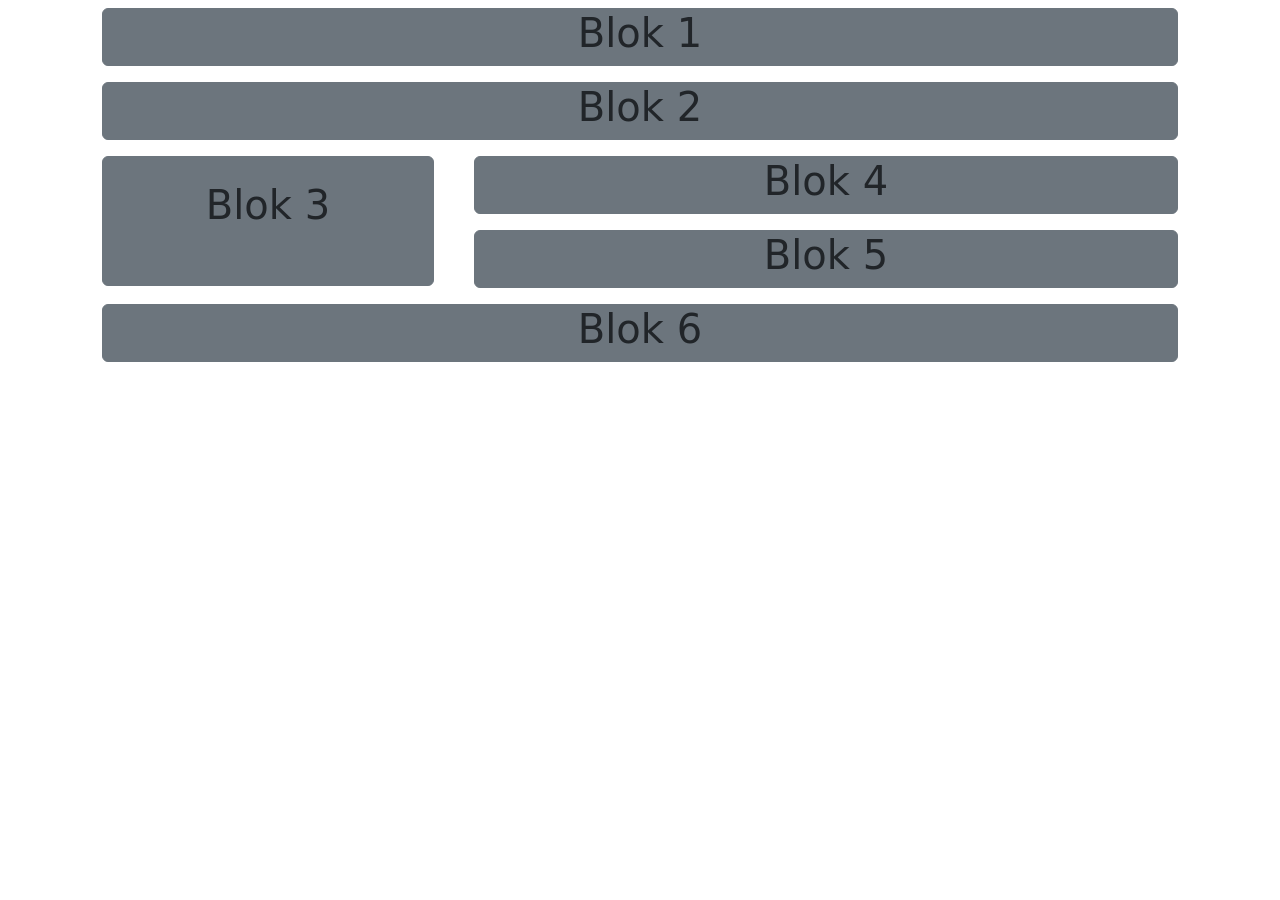
<file: Lekcja 1 - Bootstrap Początek/index.html>
<!DOCTYPE html>
<html lang="pl">

<head>
    <meta charset="UTF-8">
    <meta name="viewport" content="width=device-width, initial-scale=1.0">
    <title>Bootstrap</title>
    <link href="../cdn/bootstrap/css/bootstrap.min.css" rel="stylesheet">
</head>

<body>
    <div class="container">
        <!-- LG -->
        <div class="container text-center d-none d-lg-block">
            <div class="row">
                <div class="col-lg-12">
                    <div class="border border-secondary bg-secondary rounded m-2">
                        <h1>Blok 1</h1>
                    </div>
                </div>
                <div class="col-lg-12">
                    <div class="border border-secondary bg-secondary rounded m-2">
                        <h1>Blok 2</h1>
                    </div>
                </div>
                <div class="col-lg-4">
                    <div class="border border-secondary bg-secondary rounded m-2">
                        <br>
                        <h1>Blok 3</h1>
                        <br>
                        <br>
                    </div>
                </div>
                <div class="col-lg-8">
                    <div class="row">
                        <div class="col-12">
                            <div class="border border-secondary bg-secondary rounded m-2">
                                <h1>Blok 4</h1>
                            </div>
                        </div>
                        <div class="col-12">
                            <div class="border border-secondary bg-secondary rounded m-2">
                                <h1>Blok 5</h1>
                            </div>
                        </div>
                    </div>
                </div>
                <div class="col-lg-12">
                    <div class="border border-secondary bg-secondary rounded m-2">
                        <h1>Blok 6</h1>
                    </div>
                </div>
            </div>
        </div>
        <!-- MD -->
        <div class="container text-center d-none d-md-block d-lg-none">
            <div class="row">
                <div class="col-md-12">
                    <div class="bg-secondary rounded m-2">
                        <h1>Blok 1</h1>
                    </div>
                </div>
                <div class="col-md-12">
                    <div class="bg-secondary rounded m-2">
                        <h1>Blok 2</h1>
                    </div>
                </div>
            </div>
            <div class="row">
                <div class="col-md-6">
                    <div class="bg-secondary rounded m-2">
                        <h1>Blok 3</h1>
                    </div>
                </div>
                <div class="col-md-6">
                    <div class="bg-secondary rounded m-2">
                        <h1>Blok 4</h1>
                    </div>
                </div>
            </div>
            <div class="row">
                <div class="col-md-12">
                    <div class="bg-secondary rounded m-2">
                        <h1>Blok 5</h1>
                    </div>
                </div>
                <div class="col-md-12">
                    <div class="bg-secondary rounded m-2">
                        <h1>Blok 6</h1>
                    </div>
                </div>
            </div>
        </div>

        <!-- Zwykle -->
        <div class="container text-center d-md-none">
            <div class="row">
                <div class="col-12 order-1">
                    <div class="bg-secondary rounded m-2">
                        <h1>Blok 1</h1>
                    </div>
                </div>
                <div class="col-12 order-3">
                    <div class="bg-secondary rounded m-2">
                        <h1>Blok 3</h1>
                    </div>
                </div>
                <div class="col-12 order-2">
                    <div class="bg-secondary rounded m-2">
                        <h1>Blok 4</h1>
                    </div>
                </div>
                <div class="col-12 order-4">
                    <div class="bg-secondary rounded m-2">
                        <h1>Blok 5</h1>
                    </div>
                </div>
                <div class="col-12 order-5">
                    <div class="bg-secondary rounded m-2">
                        <h1>Blok 6</h1>
                    </div>
                </div>
            </div>
        </div>
    </div>
</body>

</html>
</file>
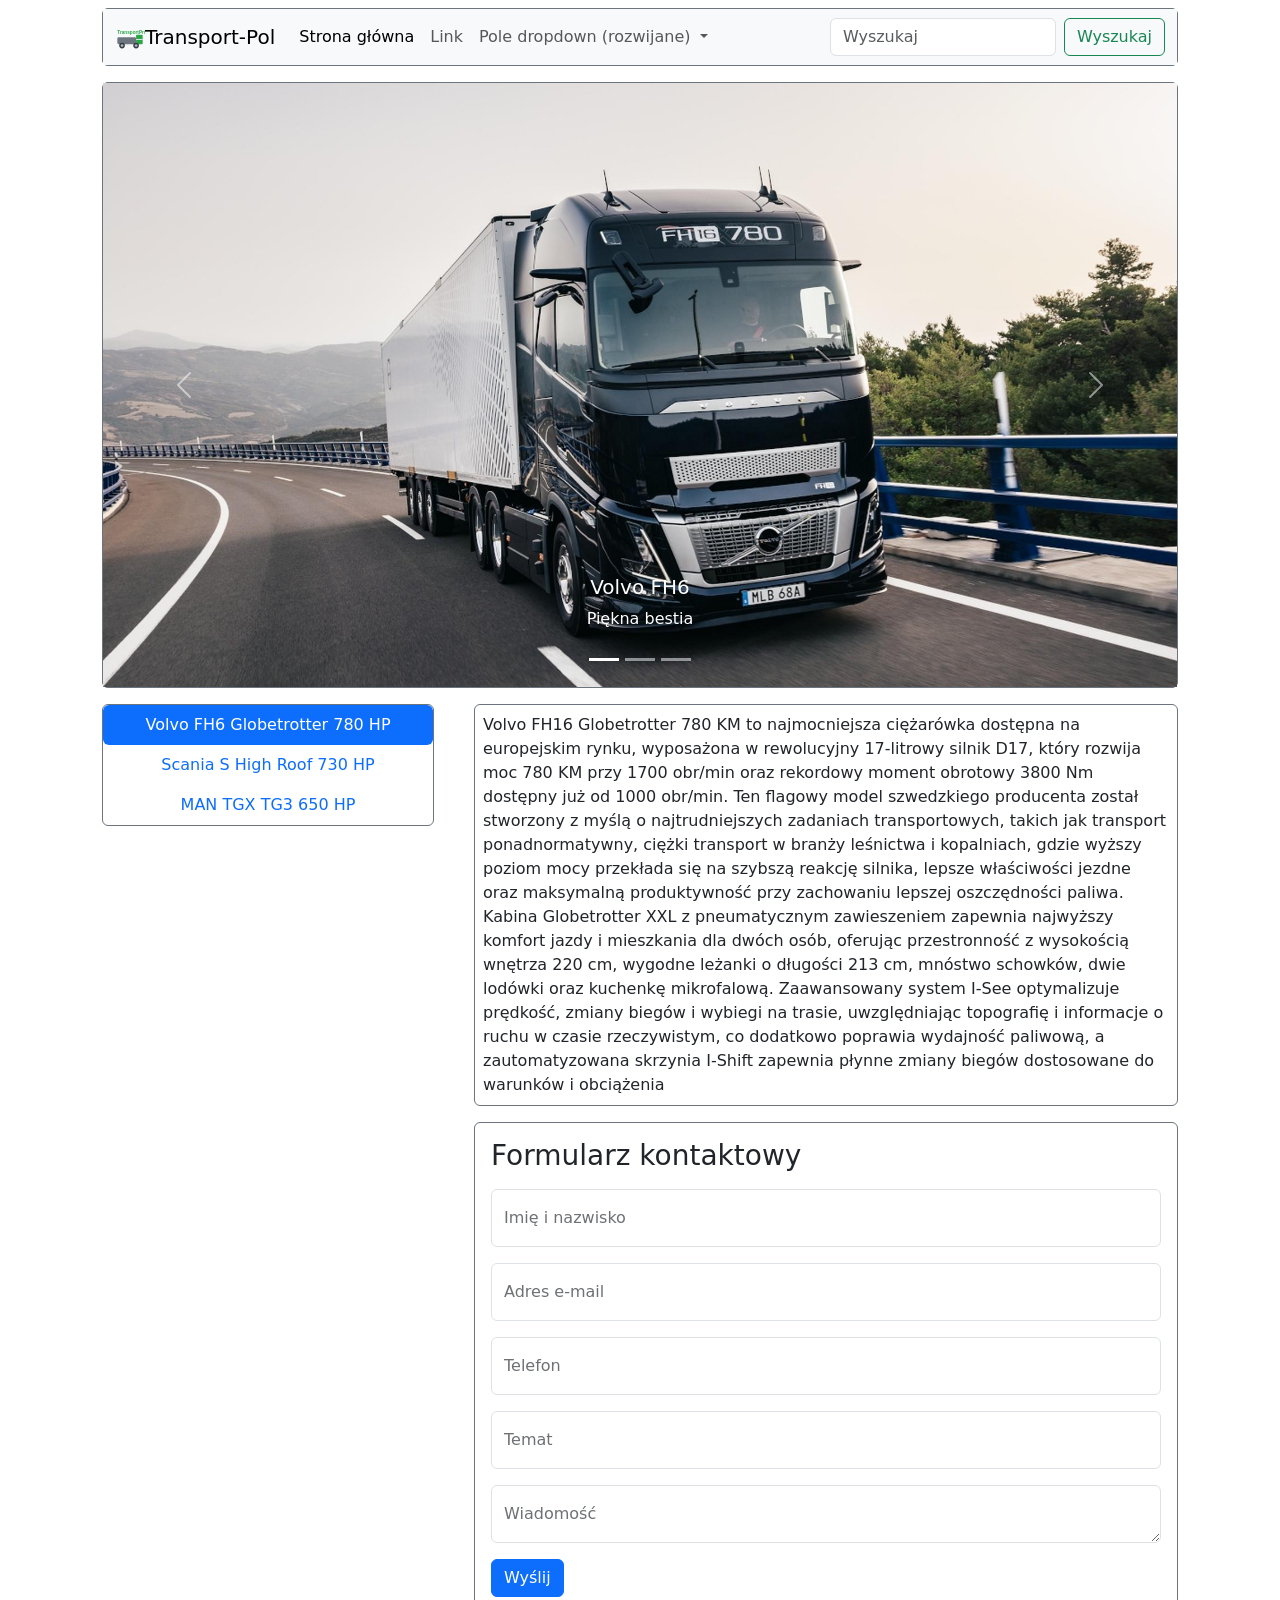
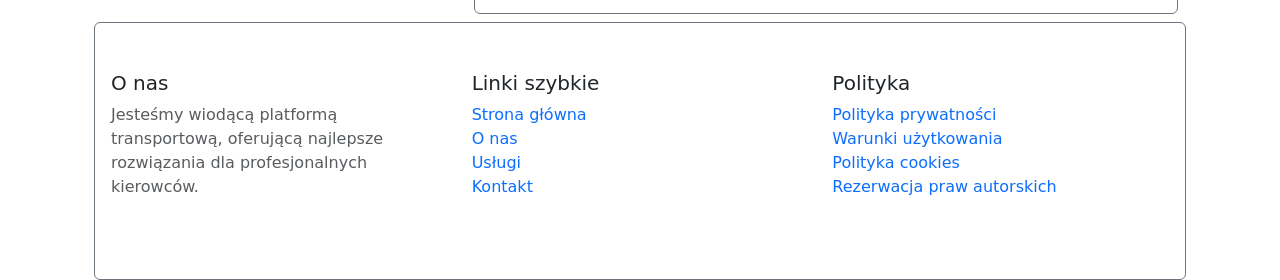
<file: Lekcja 2 - Bootstrap Szablon/index.html>
<!DOCTYPE html>
<html lang="pl">

<head>
    <meta charset="UTF-8">
    <meta name="viewport" content="width=device-width, initial-scale=1.0">
    <title>Bootstrap</title>
    <link href="../cdn/bootstrap/css/bootstrap.min.css" rel="stylesheet">
</head>

<body>
    <div class="container">
        <!-- LG -->
        <div class="container d-none d-lg-block">
            <div class="row">
                <div class="col-lg-12">
                    <div class="border border-secondary bg-secondary rounded m-2">
                        <nav class="navbar navbar-expand-lg bg-body-tertiary">
                            <div class="container-fluid">
                                <a class="navbar-brand" href="#">
                                    <img src="../cdn/obrazy/logo.svg" alt="Bootstrap" width="30"
                                        height="24">Transport-Pol
                                </a>
                                <button class="navbar-toggler" type="button" data-bs-toggle="collapse"
                                    data-bs-target="#navbarSupportedContent" aria-controls="navbarSupportedContent"
                                    aria-expanded="false" aria-label="Toggle navigation">
                                    <span class="navbar-toggler-icon"></span>
                                </button>
                                <div class="collapse navbar-collapse" id="navbarSupportedContent">
                                    <ul class="navbar-nav me-auto mb-2 mb-lg-0">
                                        <li class="nav-item">
                                            <a class="nav-link active" aria-current="page" href="#">Strona główna</a>
                                        </li>
                                        <li class="nav-item">
                                            <a class="nav-link" href="#">Link</a>
                                        </li>
                                        <li class="nav-item dropdown">
                                            <a class="nav-link dropdown-toggle" href="#" role="button"
                                                data-bs-toggle="dropdown" aria-expanded="false">
                                                Pole dropdown (rozwijane)
                                            </a>
                                            <ul class="dropdown-menu">
                                                <li><a class="dropdown-item" href="#">Wydarzenia</a></li>
                                                <li><a class="dropdown-item" href="#">Usługi</a></li>
                                                <li>
                                                    <hr class="dropdown-divider">
                                                </li>
                                                <li><a class="dropdown-item" href="#">Skontaktuj się z nami</a></li>
                                            </ul>
                                        </li>
                                    </ul>
                                    <form class="d-flex" role="search">
                                        <input class="form-control me-2" type="search" placeholder="Wyszukaj"
                                            aria-label="Search" />
                                        <button class="btn btn-outline-success" type="submit">Wyszukaj</button>
                                    </form>
                                </div>
                            </div>
                        </nav>
                    </div>
                </div>
                <div class="col-lg-12">
                    <div class="border border-secondary bg-secondary rounded m-2">
                        <div id="carouselExampleCaptions" class="carousel slide" data-bs-ride="carousel">
                            <div class="carousel-indicators">
                                <button type="button" data-bs-target="#carouselExampleCaptions" data-bs-slide-to="0"
                                    class="active" aria-current="true" aria-label="Slide 1"></button>
                                <button type="button" data-bs-target="#carouselExampleCaptions" data-bs-slide-to="1"
                                    aria-label="Slide 2"></button>
                                <button type="button" data-bs-target="#carouselExampleCaptions" data-bs-slide-to="2"
                                    aria-label="Slide 3"></button>
                            </div>
                            <div class="carousel-inner">
                                <div class="carousel-item active">
                                    <img src="../cdn/obrazy/volvo.jpg" class="d-block w-100" alt="volvo1">
                                    <div class="carousel-caption d-none d-md-block">
                                        <h5>Volvo FH6</h5>
                                        <p>Piękna bestia</p>
                                    </div>
                                </div>
                                <div class="carousel-item">
                                    <img src="../cdn/obrazy/scania1.jpg" class="d-block w-100" alt="scania1">
                                    <div class="carousel-caption d-none d-md-block">
                                        <h5>Scania S</h5>
                                        <p>Potężny truck</p>
                                    </div>
                                </div>
                                <div class="carousel-item">
                                    <img src="../cdn/obrazy/man.jpg" class="d-block w-100" alt="man">
                                    <div class="carousel-caption d-none d-md-block">
                                        <h5>Man TGX</h5>
                                        <p>Potężny truck</p>
                                    </div>
                                </div>
                            </div>
                            <button class="carousel-control-prev" type="button"
                                data-bs-target="#carouselExampleCaptions" data-bs-slide="prev">
                                <span class="carousel-control-prev-icon" aria-hidden="true"></span>
                                <span class="visually-hidden">Previous</span>
                            </button>
                            <button class="carousel-control-next" type="button"
                                data-bs-target="#carouselExampleCaptions" data-bs-slide="next">
                                <span class="carousel-control-next-icon" aria-hidden="true"></span>
                                <span class="visually-hidden">Next</span>
                            </button>
                        </div>
                    </div>
                </div>
                <div class="col-lg-4">
                    <div class="border border-secondary rounded m-2">
                        <div class="nav flex-column nav-pills" id="v-pills-tab" role="tablist"
                            aria-orientation="vertical">
                            <button class="nav-link active" id="v-pills-home-tab" data-bs-toggle="pill"
                                data-bs-target="#v-pills-home" type="button" role="tab" aria-controls="v-pills-home"
                                aria-selected="true">Volvo FH6 Globetrotter 780 HP</button>
                            <button class="nav-link" id="v-pills-profile-tab" data-bs-toggle="pill"
                                data-bs-target="#v-pills-profile" type="button" role="tab"
                                aria-controls="v-pills-profile" aria-selected="false">Scania S High Roof 730 HP</button>
                            <button class="nav-link" id="v-pills-settings-tab" data-bs-toggle="pill"
                                data-bs-target="#v-pills-settings" type="button" role="tab"
                                aria-controls="v-pills-settings" aria-selected="false">MAN TGX TG3 650 HP</button>
                        </div>
                    </div>
                </div>
                <div class="col-lg-8">
                    <div class="row">
                        <div class="col-12">
                            <div class="border border-secondary rounded m-2">
                                <div class="tab-content" id="v-pills-tabContent">
                                    <div class="tab-pane fade show active m-2" id="v-pills-home" role="tabpanel"
                                        aria-labelledby="v-pills-home-tab" tabindex="0">
                                        Volvo FH16 Globetrotter 780 KM to najmocniejsza ciężarówka dostępna na
                                        europejskim rynku, wyposażona w rewolucyjny 17-litrowy silnik D17, który rozwija
                                        moc 780 KM przy 1700 obr/min oraz rekordowy moment obrotowy 3800 Nm dostępny już
                                        od 1000 obr/min. Ten flagowy model szwedzkiego producenta został stworzony z
                                        myślą o najtrudniejszych zadaniach transportowych, takich jak transport
                                        ponadnormatywny, ciężki transport w branży leśnictwa i kopalniach, gdzie wyższy
                                        poziom mocy przekłada się na szybszą reakcję silnika, lepsze właściwości jezdne
                                        oraz maksymalną produktywność przy zachowaniu lepszej oszczędności paliwa.
                                        Kabina Globetrotter XXL z pneumatycznym zawieszeniem zapewnia najwyższy komfort
                                        jazdy i mieszkania dla dwóch osób, oferując przestronność z wysokością wnętrza
                                        220 cm, wygodne leżanki o długości 213 cm, mnóstwo schowków, dwie lodówki oraz
                                        kuchenkę mikrofalową. Zaawansowany system I-See optymalizuje prędkość, zmiany
                                        biegów i wybiegi na trasie, uwzględniając topografię i informacje o ruchu w
                                        czasie rzeczywistym, co dodatkowo poprawia wydajność paliwową, a zautomatyzowana
                                        skrzynia I-Shift zapewnia płynne zmiany biegów dostosowane do warunków i
                                        obciążenia
                                    </div>
                                    <div class="tab-pane fade m-2" id="v-pills-profile" role="tabpanel"
                                        aria-labelledby="v-pills-profile-tab" tabindex="0">
                                        Scania S High Roof 730 KM to flagowa ciężarówka szwedzkiego producenta,
                                        wyposażona w legendarny 16-litrowy silnik V8, który rozwija moc 730 KM przy 1900
                                        obr/min oraz moment obrotowy 3500 Nm w zakresie 1000-1400 obr/min. Ten
                                        bestsellerowy model łączy wyjątkową moc z niskim zużyciem paliwa dzięki dużemu
                                        momentowi obrotowemu dostępnemu przy niskich prędkościach obrotowych, co pozwala
                                        na dobór szybszego przełożenia przekładni głównej. Kabina S z pneumatycznym
                                        zawieszeniem i płaską podłogą zapewnia najwyższy komfort podczas
                                        długodystansowych przejażdżek, oferując przestronną przestrzeń sypialnianą z
                                        leżankami o szerokości 700-1000 mm oraz bogaty pakiet wyposażenia obejmujący
                                        automatyczną klimatyzację, pakiet skórzany i zaawansowane systemy bezpieczeństwa
                                        takie jak ACC, ESP, LDW oraz tempomat przewidujący z funkcją Eco-roll.
                                        Zautomatyzowana skrzynia biegów Opticruise gładko zmienia przełożenia w trybach
                                        standardowym, wzmocnionym Power lub ekonomicznym, a hydrauliczny hamulec
                                        silnikowy o mocy 320 kW oraz opcjonalny retarder R4100D zapewniają bezpieczne
                                        hamowanie nawet przy maksymalnym obciążeniu zestawu do 44 ton
                                    </div>
                                    <div class="tab-pane fade m-2" id="v-pills-settings" role="tabpanel"
                                        aria-labelledby="v-pills-settings-tab" tabindex="0">
                                        MAN TGX 650 KM to najmocniejsza wersja flagowej serii niemieckiego producenta,
                                        wyposażona w nowoczesny 6-cylindrowy silnik rzędowy o pojemności 15,2 litra,
                                        który generuje moc 650 KM oraz imponujący moment obrotowy 3000 Nm dostępny w
                                        szerokim zakresie obrotów. Ciężarówka ta została zaprojektowana z myślą o
                                        najtrudniejszych zadaniach transportowych, łącząc surową moc z zaawansowanymi
                                        technologiami oszczędzania paliwa, takimi jak inteligentny system predykcyjnego
                                        tempomatu EfficientCruise oraz funkcja wybiegania z wyłączonym silnikiem.
                                        Przestronna kabina XXL z wysokim dachem oferuje doskonałe warunki do życia i
                                        odpoczynku podczas długich tras, wyposażona w wygodne leżanki, rozbudowany
                                        system przechowywania, lodówkę oraz ergonomiczne stanowisko pracy z intuicyjnym
                                        cyfrowym kokpitem. Model ten wyróżnia się także aerodynamicznym designem z
                                        charakterystycznymi reflektorami LED, które nie tylko nadają mu agresywny
                                        wygląd, ale również znacząco poprawiają widoczność i bezpieczeństwo jazdy
                                        nocnej, a zautomatyzowana 12-biegowa skrzynia zapewnia płynne i oszczędne zmiany
                                        biegów dostosowane do aktualnych warunków drogowych i obciążenia pojazdu.
                                    </div>
                                </div>
                            </div>
                        </div>
                        <div class="col-12">
                            <div class="border border-secondary rounded m-2">
                                <h3 class="m-3">Formularz kontaktowy</h3>
                                <form class="m-3">
                                    <div class="form-floating mb-3">
                                        <input type="text" class="form-control" id="name" placeholder="Imię i nazwisko"
                                            required>
                                        <label for="name">Imię i nazwisko</label>
                                    </div>

                                    <div class="form-floating mb-3">
                                        <input type="email" class="form-control" id="email" placeholder="Adres e-mail"
                                            required>
                                        <label for="email">Adres e-mail</label>
                                    </div>

                                    <div class="form-floating mb-3">
                                        <input type="tel" class="form-control" id="phone" placeholder="Telefon">
                                        <label for="phone">Telefon</label>
                                    </div>

                                    <div class="form-floating mb-3">
                                        <input type="text" class="form-control" id="subject" placeholder="Temat"
                                            required>
                                        <label for="subject">Temat</label>
                                    </div>

                                    <div class="form-floating mb-3">
                                        <textarea class="form-control" id="message" placeholder="Wiadomość" rows="5"
                                            required></textarea>
                                        <label for="message">Wiadomość</label>
                                    </div>

                                    <button type="submit" class="btn btn-primary">Wyślij</button>
                                </form>
                            </div>
                        </div>
                    </div>
                </div>
                <div class="col-lg-12">
                    <div class="border border-secondary rounded p-0">
                        <footer class="py-5 px-3 w-100">
                            <div class="row">
                                <div class="col-lg-4 mb-3">
                                    <h5>O nas</h5>
                                    <p class="text-muted">Jesteśmy wiodącą platformą transportową, oferującą najlepsze
                                        rozwiązania dla profesjonalnych kierowców.</p>
                                </div>
                                <div class="col-lg-4 mb-3">
                                    <h5>Linki szybkie</h5>
                                    <ul class="list-unstyled">
                                        <li><a href="#" class="text-decoration-none">Strona główna</a></li>
                                        <li><a href="#" class="text-decoration-none">O nas</a></li>
                                        <li><a href="#" class="text-decoration-none">Usługi</a></li>
                                        <li><a href="#" class="text-decoration-none">Kontakt</a></li>
                                    </ul>
                                </div>
                                <div class="col-lg-4 mb-3">
                                    <h5>Polityka</h5>
                                    <ul class="list-unstyled">
                                        <li><a href="#" class="text-decoration-none">Polityka prywatności</a></li>
                                        <li><a href="#" class="text-decoration-none">Warunki użytkowania</a></li>
                                        <li><a href="#" class="text-decoration-none">Polityka cookies</a></li>
                                        <li><a href="#" class="text-decoration-none">Rezerwacja praw autorskich</a></li>
                                    </ul>
                                </div>
                            </div>
                        </footer>
                    </div>
                </div>
            </div>
        </div>
        <!-- MD -->
        <div class="container text-center d-none d-md-block d-lg-none">
            <div class="row">
                <div class="col-md-12">
                    <div class="bg-secondary rounded m-2">
                        <nav class="navbar navbar-expand-lg bg-body-tertiary">
                            <div class="container-fluid">
                                <a class="navbar-brand" href="#">
                                    <img src="../cdn/obrazy/logo.svg" alt="Bootstrap" width="30"
                                        height="24">Transport-Pol
                                </a>
                                <button class="navbar-toggler" type="button" data-bs-toggle="collapse"
                                    data-bs-target="#navbarSupportedContent" aria-controls="navbarSupportedContent"
                                    aria-expanded="false" aria-label="Toggle navigation">
                                    <span class="navbar-toggler-icon"></span>
                                </button>
                                <div class="collapse navbar-collapse" id="navbarSupportedContent">
                                    <ul class="navbar-nav me-auto mb-2 mb-lg-0">
                                        <li class="nav-item">
                                            <a class="nav-link active" aria-current="page" href="#">Strona główna</a>
                                        </li>
                                        <li class="nav-item">
                                            <a class="nav-link" href="#">Link</a>
                                        </li>
                                        <li class="nav-item dropdown">
                                            <a class="nav-link dropdown-toggle" href="#" role="button"
                                                data-bs-toggle="dropdown" aria-expanded="false">
                                                Pole dropdown (rozwijane)
                                            </a>
                                            <ul class="dropdown-menu">
                                                <li><a class="dropdown-item" href="#">Wydarzenia</a></li>
                                                <li><a class="dropdown-item" href="#">Usługi</a></li>
                                                <li>
                                                    <hr class="dropdown-divider">
                                                </li>
                                                <li><a class="dropdown-item" href="#">Skontaktuj się z nami</a></li>
                                            </ul>
                                        </li>
                                    </ul>
                                    <form class="d-flex" role="search">
                                        <input class="form-control me-2" type="search" placeholder="Wyszukaj"
                                            aria-label="Search" />
                                        <button class="btn btn-outline-success" type="submit">Wyszukaj</button>
                                    </form>
                                </div>
                            </div>
                        </nav>
                    </div>
                </div>
                <div class="col-md-12">
                    <div class="bg-secondary rounded m-2">
                        <div id="carouselExampleCaptions" class="carousel slide" data-bs-ride="carousel">
                            <div class="carousel-indicators">
                                <button type="button" data-bs-target="#carouselExampleCaptions" data-bs-slide-to="0"
                                    class="active" aria-current="true" aria-label="Slide 1"></button>
                                <button type="button" data-bs-target="#carouselExampleCaptions" data-bs-slide-to="1"
                                    aria-label="Slide 2"></button>
                                <button type="button" data-bs-target="#carouselExampleCaptions" data-bs-slide-to="2"
                                    aria-label="Slide 3"></button>
                            </div>
                            <div class="carousel-inner">
                                <div class="carousel-item active">
                                    <img src="../cdn/obrazy/volvo.jpg" class="d-block w-100" alt="volvo1">
                                    <div class="carousel-caption d-none d-md-block">
                                        <h5>Volvo FH6</h5>
                                        <p>Piękna bestia</p>
                                    </div>
                                </div>
                                <div class="carousel-item">
                                    <img src="../cdn/obrazy/scania1.jpg" class="d-block w-100" alt="scania1">
                                    <div class="carousel-caption d-none d-md-block">
                                        <h5>Scania S</h5>
                                        <p>Potężny truck</p>
                                    </div>
                                </div>
                                <div class="carousel-item">
                                    <img src="../cdn/obrazy/man.jpg" class="d-block w-100" alt="man">
                                    <div class="carousel-caption d-none d-md-block">
                                        <h5>Man TGX</h5>
                                        <p>Potężny truck</p>
                                    </div>
                                </div>
                            </div>
                            <button class="carousel-control-prev" type="button"
                                data-bs-target="#carouselExampleCaptions" data-bs-slide="prev">
                                <span class="carousel-control-prev-icon" aria-hidden="true"></span>
                                <span class="visually-hidden">Previous</span>
                            </button>
                            <button class="carousel-control-next" type="button"
                                data-bs-target="#carouselExampleCaptions" data-bs-slide="next">
                                <span class="carousel-control-next-icon" aria-hidden="true"></span>
                                <span class="visually-hidden">Next</span>
                            </button>
                        </div>
                    </div>
                </div>
            </div>
            <div class="row">
                <div class="col-md-6">
                    <div class="border border-secondary rounded m-2">
                        <div class="nav flex-column nav-pills" id="md-v-pills-tab" role="tablist"
                            aria-orientation="vertical">
                            <button class="nav-link active" id="md-v-pills-home-tab" data-bs-toggle="pill"
                                data-bs-target="#md-v-pills-home" type="button" role="tab"
                                aria-controls="md-v-pills-home" aria-selected="true">Volvo FH6 Globetrotter 780
                                HP</button>
                            <button class="nav-link" id="md-v-pills-profile-tab" data-bs-toggle="pill"
                                data-bs-target="#md-v-pills-profile" type="button" role="tab"
                                aria-controls="md-v-pills-profile" aria-selected="false">Scania S High Roof 730
                                HP</button>
                            <button class="nav-link" id="md-v-pills-settings-tab" data-bs-toggle="pill"
                                data-bs-target="#md-v-pills-settings" type="button" role="tab"
                                aria-controls="md-v-pills-settings" aria-selected="false">MAN TGX TG3 650 HP</button>
                        </div>
                    </div>
                </div>
                <div class="col-md-6">
                    <div class="border border-secondary rounded m-2">
                        <div class="tab-content" id="md-v-pills-tabContent">
                            <div class="tab-pane fade show active m-2" id="md-v-pills-home" role="tabpanel"
                                aria-labelledby="md-v-pills-home-tab" tabindex="0">
                                Volvo FH16 Globetrotter 780 KM to najmocniejsza ciężarówka dostępna na europejskim
                                rynku, wyposażona w rewolucyjny 17-litrowy silnik D17, który rozwija moc 780 KM przy
                                1700 obr/min oraz rekordowy moment obrotowy 3800 Nm dostępny już od 1000 obr/min. Ten
                                flagowy model szwedzkiego producenta został stworzony z myślą o najtrudniejszych
                                zadaniach transportowych, takich jak transport ponadnormatywny, ciężki transport w
                                branży leśnictwa i kopalniach, gdzie wyższy poziom mocy przekłada się na szybszą reakcję
                                silnika, lepsze właściwości jezdne oraz maksymalną produktywność przy zachowaniu lepszej
                                oszczędności paliwa. Kabina Globetrotter XXL z pneumatycznym zawieszeniem zapewnia
                                najwyższy komfort jazdy i mieszkania dla dwóch osób, oferując przestronność z wysokością
                                wnętrza 220 cm, wygodne leżanki o długości 213 cm, mnóstwo schowków, dwie lodówki oraz
                                kuchenkę mikrofalową. Zaawansowany system I-See optymalizuje prędkość, zmiany biegów i
                                wybiegi na trasie, uwzględniając topografię i informacje o ruchu w czasie rzeczywistym,
                                co dodatkowo poprawia wydajność paliwową, a zautomatyzowana skrzynia I-Shift zapewnia
                                płynne zmiany biegów dostosowane do warunków i obciążenia
                            </div>
                            <div class="tab-pane fade m-2" id="md-v-pills-profile" role="tabpanel"
                                aria-labelledby="md-v-pills-profile-tab" tabindex="0">
                                Scania S High Roof 730 KM to flagowa ciężarówka szwedzkiego producenta, wyposażona w
                                legendarny 16-litrowy silnik V8, który rozwija moc 730 KM przy 1900 obr/min oraz moment
                                obrotowy 3500 Nm w zakresie 1000-1400 obr/min. Ten bestsellerowy model łączy wyjątkową
                                moc z niskim zużyciem paliwa dzięki dużemu momentowi obrotowemu dostępnemu przy niskich
                                prędkościach obrotowych, co pozwala na dobór szybszego przełożenia przekładni głównej.
                                Kabina S z pneumatycznym zawieszeniem i płaską podłogą zapewnia najwyższy komfort
                                podczas długodystansowych przejażdżek, oferując przestronną przestrzeń sypialnianą z
                                leżankami o szerokości 700-1000 mm oraz bogaty pakiet wyposażenia obejmujący
                                automatyczną klimatyzację, pakiet skórzany i zaawansowane systemy bezpieczeństwa takie
                                jak ACC, ESP, LDW oraz tempomat przewidujący z funkcją Eco-roll. Zautomatyzowana
                                skrzynia biegów Opticruise gładko zmienia przełożenia w trybach standardowym,
                                wzmocnionym Power lub ekonomicznym, a hydrauliczny hamulec silnikowy o mocy 320 kW oraz
                                opcjonalny retarder R4100D zapewniają bezpieczne hamowanie nawet przy maksymalnym
                                obciążeniu zestawu do 44 ton
                            </div>
                            <div class="tab-pane fade m-2" id="md-v-pills-settings" role="tabpanel"
                                aria-labelledby="md-v-pills-settings-tab" tabindex="0">
                                MAN TGX 650 KM to najmocniejsza wersja flagowej serii niemieckiego producenta,
                                wyposażona w nowoczesny 6-cylindrowy silnik rzędowy o pojemności 15,2 litra, który
                                generuje moc 650 KM oraz imponujący moment obrotowy 3000 Nm dostępny w szerokim zakresie
                                obrotów. Ciężarówka ta została zaprojektowana z myślą o najtrudniejszych zadaniach
                                transportowych, łącząc surową moc z zaawansowanymi technologiami oszczędzania paliwa,
                                takimi jak inteligentny system predykcyjnego tempomatu EfficientCruise oraz funkcja
                                wybiegania z wyłączonym silnikiem. Przestronna kabina XXL z wysokim dachem oferuje
                                doskonałe warunki do życia i odpoczynku podczas długich tras, wyposażona w wygodne
                                leżanki, rozbudowany system przechowywania, lodówkę oraz ergonomiczne stanowisko pracy z
                                intuicyjnym cyfrowym kokpitem. Model ten wyróżnia się także aerodynamicznym designem z
                                charakterystycznymi reflektorami LED, które nie tylko nadają mu agresywny wygląd, ale
                                również znacząco poprawiają widoczność i bezpieczeństwo jazdy nocnej, a zautomatyzowana
                                12-biegowa skrzynia zapewnia płynne i oszczędne zmiany biegów dostosowane do aktualnych
                                warunków drogowych i obciążenia pojazdu.
                            </div>
                        </div>
                    </div>
                </div>
            </div>
            <div class="row">
                <div class="col-md-12">
                    <div class="border border-secondary rounded m-2">
                        <h3 class="m-3">Formularz kontaktowy</h3>
                        <form class="m-3">
                            <div class="form-floating mb-3">
                                <input type="text" class="form-control" id="name" placeholder="Imię i nazwisko"
                                    required>
                                <label for="name">Imię i nazwisko</label>
                            </div>

                            <div class="form-floating mb-3">
                                <input type="email" class="form-control" id="email" placeholder="Adres e-mail" required>
                                <label for="email">Adres e-mail</label>
                            </div>

                            <div class="form-floating mb-3">
                                <input type="tel" class="form-control" id="phone" placeholder="Telefon">
                                <label for="phone">Telefon</label>
                            </div>

                            <div class="form-floating mb-3">
                                <input type="text" class="form-control" id="subject" placeholder="Temat" required>
                                <label for="subject">Temat</label>
                            </div>

                            <div class="form-floating mb-3">
                                <textarea class="form-control" id="message" placeholder="Wiadomość" rows="5"
                                    required></textarea>
                                <label for="message">Wiadomość</label>
                            </div>

                            <button type="submit" class="btn btn-primary">Wyślij</button>
                        </form>
                    </div>
                </div>
                <div class="col-md-12">
                    <div class="border border-secondary rounded p-0">
                        <footer class="py-5 px-3 w-100">
                            <div class="row">
                                <div class="col-md-4 mb-3">
                                    <h5>O nas</h5>
                                    <p class="text-muted">Jesteśmy wiodącą platformą transportową, oferującą najlepsze
                                        rozwiązania dla profesjonalnych kierowców.</p>
                                </div>
                                <div class="col-md-4 mb-3">
                                    <h5>Linki szybkie</h5>
                                    <ul class="list-unstyled">
                                        <li><a href="#" class="text-decoration-none">Strona główna</a></li>
                                        <li><a href="#" class="text-decoration-none">O nas</a></li>
                                        <li><a href="#" class="text-decoration-none">Usługi</a></li>
                                        <li><a href="#" class="text-decoration-none">Kontakt</a></li>
                                    </ul>
                                </div>
                                <div class="col-md-4 mb-3">
                                    <h5>Polityka</h5>
                                    <ul class="list-unstyled">
                                        <li><a href="#" class="text-decoration-none">Polityka prywatności</a></li>
                                        <li><a href="#" class="text-decoration-none">Warunki użytkowania</a></li>
                                        <li><a href="#" class="text-decoration-none">Polityka cookies</a></li>
                                        <li><a href="#" class="text-decoration-none">Rezerwacja praw autorskich</a></li>
                                    </ul>
                                </div>
                            </div>
                        </footer>
                    </div>
                </div>
            </div>
        </div>

        <!-- Zwykle -->
        <div class="container text-center d-md-none">
            <div class="row">
                <div class="col-12 order-1">
                    <div class="bg-secondary rounded m-2">
                        <nav class="navbar navbar-expand-lg bg-body-tertiary">
                            <div class="container-fluid">
                                <a class="navbar-brand" href="#">
                                    <img src="../cdn/obrazy/logo.svg" alt="Bootstrap" width="30"
                                        height="24">Transport-Pol
                                </a>
                                <button class="navbar-toggler" type="button" data-bs-toggle="collapse"
                                    data-bs-target="#navbarSupportedContent" aria-controls="navbarSupportedContent"
                                    aria-expanded="false" aria-label="Toggle navigation">
                                    <span class="navbar-toggler-icon"></span>
                                </button>
                                <div class="collapse navbar-collapse" id="navbarSupportedContent">
                                    <ul class="navbar-nav me-auto mb-2 mb-lg-0">
                                        <li class="nav-item">
                                            <a class="nav-link active" aria-current="page" href="#">Strona główna</a>
                                        </li>
                                        <li class="nav-item">
                                            <a class="nav-link" href="#">Link</a>
                                        </li>
                                        <li class="nav-item dropdown">
                                            <a class="nav-link dropdown-toggle" href="#" role="button"
                                                data-bs-toggle="dropdown" aria-expanded="false">
                                                Pole dropdown (rozwijane)
                                            </a>
                                            <ul class="dropdown-menu">
                                                <li><a class="dropdown-item" href="#">Wydarzenia</a></li>
                                                <li><a class="dropdown-item" href="#">Usługi</a></li>
                                                <li>
                                                    <hr class="dropdown-divider">
                                                </li>
                                                <li><a class="dropdown-item" href="#">Skontaktuj się z nami</a></li>
                                            </ul>
                                        </li>
                                    </ul>
                                    <form class="d-flex" role="search">
                                        <input class="form-control me-2" type="search" placeholder="Wyszukaj"
                                            aria-label="Search" />
                                        <button class="btn btn-outline-success" type="submit">Wyszukaj</button>
                                    </form>
                                </div>
                            </div>
                        </nav>
                    </div>
                </div>
                <div class="col-12 order-3">
                    <div class="bg-secondary rounded m-2">
                        <div id="carouselExampleCaptions" class="carousel slide" data-bs-ride="carousel">
                            <div class="carousel-indicators">
                                <button type="button" data-bs-target="#carouselExampleCaptions" data-bs-slide-to="0"
                                    class="active" aria-current="true" aria-label="Slide 1"></button>
                                <button type="button" data-bs-target="#carouselExampleCaptions" data-bs-slide-to="1"
                                    aria-label="Slide 2"></button>
                                <button type="button" data-bs-target="#carouselExampleCaptions" data-bs-slide-to="2"
                                    aria-label="Slide 3"></button>
                            </div>
                            <div class="carousel-inner">
                                <div class="carousel-item active">
                                    <img src="../cdn/obrazy/volvo.jpg" class="d-block w-100" alt="volvo1">
                                    <div class="carousel-caption d-none d-md-block">
                                        <h5>Volvo FH6</h5>
                                        <p>Piękna bestia</p>
                                    </div>
                                </div>
                                <div class="carousel-item">
                                    <img src="../cdn/obrazy/scania1.jpg" class="d-block w-100" alt="scania1">
                                    <div class="carousel-caption d-none d-md-block">
                                        <h5>Scania S</h5>
                                        <p>Potężny truck</p>
                                    </div>
                                </div>
                                <div class="carousel-item">
                                    <img src="../cdn/obrazy/man.jpg" class="d-block w-100" alt="man">
                                    <div class="carousel-caption d-none d-md-block">
                                        <h5>Man TGX</h5>
                                        <p>Potężny truck</p>
                                    </div>
                                </div>
                            </div>
                            <button class="carousel-control-prev" type="button"
                                data-bs-target="#carouselExampleCaptions" data-bs-slide="prev">
                                <span class="carousel-control-prev-icon" aria-hidden="true"></span>
                                <span class="visually-hidden">Previous</span>
                            </button>
                            <button class="carousel-control-next" type="button"
                                data-bs-target="#carouselExampleCaptions" data-bs-slide="next">
                                <span class="carousel-control-next-icon" aria-hidden="true"></span>
                                <span class="visually-hidden">Next</span>
                            </button>
                        </div>
                    </div>
                </div>
                <div class="col-12 order-2">
                    <div class="border border-secondary rounded m-2">
                        <div class="nav flex-column nav-pills" id="sm-v-pills-tab" role="tablist"
                            aria-orientation="vertical">
                            <button class="nav-link active" id="sm-v-pills-home-tab" data-bs-toggle="pill"
                                data-bs-target="#sm-v-pills-home" type="button" role="tab"
                                aria-controls="sm-v-pills-home" aria-selected="true">Volvo FH6 Globetrotter 780
                                HP</button>
                            <button class="nav-link" id="sm-v-pills-profile-tab" data-bs-toggle="pill"
                                data-bs-target="#sm-v-pills-profile" type="button" role="tab"
                                aria-controls="sm-v-pills-profile" aria-selected="false">Scania S High Roof 730
                                HP</button>
                            <button class="nav-link" id="sm-v-pills-settings-tab" data-bs-toggle="pill"
                                data-bs-target="#sm-v-pills-settings" type="button" role="tab"
                                aria-controls="sm-v-pills-settings" aria-selected="false">MAN TGX TG3 650 HP</button>
                        </div>
                    </div>
                </div>
                <div class="col-12 order-4">
                    <div class="border border-secondary rounded m-2">
                        <div class="tab-content" id="sm-v-pills-tabContent">
                            <div class="tab-pane fade show active m-2" id="sm-v-pills-home" role="tabpanel"
                                aria-labelledby="sm-v-pills-home-tab" tabindex="0">
                                Volvo FH16 Globetrotter 780 KM to najmocniejsza ciężarówka dostępna na europejskim
                                rynku, wyposażona w rewolucyjny 17-litrowy silnik D17, który rozwija moc 780 KM przy
                                1700 obr/min oraz rekordowy moment obrotowy 3800 Nm dostępny już od 1000 obr/min. Ten
                                flagowy model szwedzkiego producenta został stworzony z myślą o najtrudniejszych
                                zadaniach transportowych, takich jak transport ponadnormatywny, ciężki transport w
                                branży leśnictwa i kopalniach, gdzie wyższy poziom mocy przekłada się na szybszą reakcję
                                silnika, lepsze właściwości jezdne oraz maksymalną produktywność przy zachowaniu lepszej
                                oszczędności paliwa. Kabina Globetrotter XXL z pneumatycznym zawieszeniem zapewnia
                                najwyższy komfort jazdy i mieszkania dla dwóch osób, oferując przestronność z wysokością
                                wnętrza 220 cm, wygodne leżanki o długości 213 cm, mnóstwo schowków, dwie lodówki oraz
                                kuchenkę mikrofalową. Zaawansowany system I-See optymalizuje prędkość, zmiany biegów i
                                wybiegi na trasie, uwzględniając topografię i informacje o ruchu w czasie rzeczywistym,
                                co dodatkowo poprawia wydajność paliwową, a zautomatyzowana skrzynia I-Shift zapewnia
                                płynne zmiany biegów dostosowane do warunków i obciążenia
                            </div>
                            <div class="tab-pane fade m-2" id="sm-v-pills-profile" role="tabpanel"
                                aria-labelledby="sm-v-pills-profile-tab" tabindex="0">
                                Scania S High Roof 730 KM to flagowa ciężarówka szwedzkiego producenta, wyposażona w
                                legendarny 16-litrowy silnik V8, który rozwija moc 730 KM przy 1900 obr/min oraz moment
                                obrotowy 3500 Nm w zakresie 1000-1400 obr/min. Ten bestsellerowy model łączy wyjątkową
                                moc z niskim zużyciem paliwa dzięki dużemu momentowi obrotowemu dostępnemu przy niskich
                                prędkościach obrotowych, co pozwala na dobór szybszego przełożenia przekładni głównej.
                                Kabina S z pneumatycznym zawieszeniem i płaską podłogą zapewnia najwyższy komfort
                                podczas długodystansowych przejażdżek, oferując przestronną przestrzeń sypialnianą z
                                leżankami o szerokości 700-1000 mm oraz bogaty pakiet wyposażenia obejmujący
                                automatyczną klimatyzację, pakiet skórzany i zaawansowane systemy bezpieczeństwa takie
                                jak ACC, ESP, LDW oraz tempomat przewidujący z funkcją Eco-roll. Zautomatyzowana
                                skrzynia biegów Opticruise gładko zmienia przełożenia w trybach standardowym,
                                wzmocnionym Power lub ekonomicznym, a hydrauliczny hamulec silnikowy o mocy 320 kW oraz
                                opcjonalny retarder R4100D zapewniają bezpieczne hamowanie nawet przy maksymalnym
                                obciążeniu zestawu do 44 ton
                            </div>
                            <div class="tab-pane fade m-2" id="sm-v-pills-settings" role="tabpanel"
                                aria-labelledby="sm-v-pills-settings-tab" tabindex="0">
                                MAN TGX 650 KM to najmocniejsza wersja flagowej serii niemieckiego producenta,
                                wyposażona w nowoczesny 6-cylindrowy silnik rzędowy o pojemności 15,2 litra, który
                                generuje moc 650 KM oraz imponujący moment obrotowy 3000 Nm dostępny w szerokim zakresie
                                obrotów. Ciężarówka ta została zaprojektowana z myślą o najtrudniejszych zadaniach
                                transportowych, łącząc surową moc z zaawansowanymi technologiami oszczędzania paliwa,
                                takimi jak inteligentny system predykcyjnego tempomatu EfficientCruise oraz funkcja
                                wybiegania z wyłączonym silnikiem. Przestronna kabina XXL z wysokim dachem oferuje
                                doskonałe warunki do życia i odpoczynku podczas długich tras, wyposażona w wygodne
                                leżanki, rozbudowany system przechowywania, lodówkę oraz ergonomiczne stanowisko pracy z
                                intuicyjnym cyfrowym kokpitem. Model ten wyróżnia się także aerodynamicznym designem z
                                charakterystycznymi reflektorami LED, które nie tylko nadają mu agresywny wygląd, ale
                                również znacząco poprawiają widoczność i bezpieczeństwo jazdy nocnej, a zautomatyzowana
                                12-biegowa skrzynia zapewnia płynne i oszczędne zmiany biegów dostosowane do aktualnych
                                warunków drogowych i obciążenia pojazdu.
                            </div>
                        </div>
                    </div>
                </div>
                <div class="col-12 order-5">
                    <div class="border border-secondary rounded p-0">
                        <footer class="py-5 px-3 w-100">
                            <div class="row">
                                <div class="col-md-4 mb-3">
                                    <h5>O nas</h5>
                                    <p class="text-muted">Jesteśmy wiodącą platformą transportową, oferującą najlepsze
                                        rozwiązania dla profesjonalnych kierowców.</p>
                                </div>
                                <div class="col-md-4 mb-3">
                                    <h5>Linki szybkie</h5>
                                    <ul class="list-unstyled">
                                        <li><a href="#" class="text-decoration-none">Strona główna</a></li>
                                        <li><a href="#" class="text-decoration-none">O nas</a></li>
                                        <li><a href="#" class="text-decoration-none">Usługi</a></li>
                                        <li><a href="#" class="text-decoration-none">Kontakt</a></li>
                                    </ul>
                                </div>
                                <div class="col-md-4 mb-3">
                                    <h5>Polityka</h5>
                                    <ul class="list-unstyled">
                                        <li><a href="#" class="text-decoration-none">Polityka prywatności</a></li>
                                        <li><a href="#" class="text-decoration-none">Warunki użytkowania</a></li>
                                        <li><a href="#" class="text-decoration-none">Polityka cookies</a></li>
                                        <li><a href="#" class="text-decoration-none">Rezerwacja praw autorskich</a></li>
                                    </ul>
                                </div>
                            </div>
                        </footer>
                    </div>
                </div>
            </div>
        </div>
    </div>
    <script src="../cdn/bootstrap/js/bootstrap.bundle.min.js"></script>
</body>

</html>
</file>
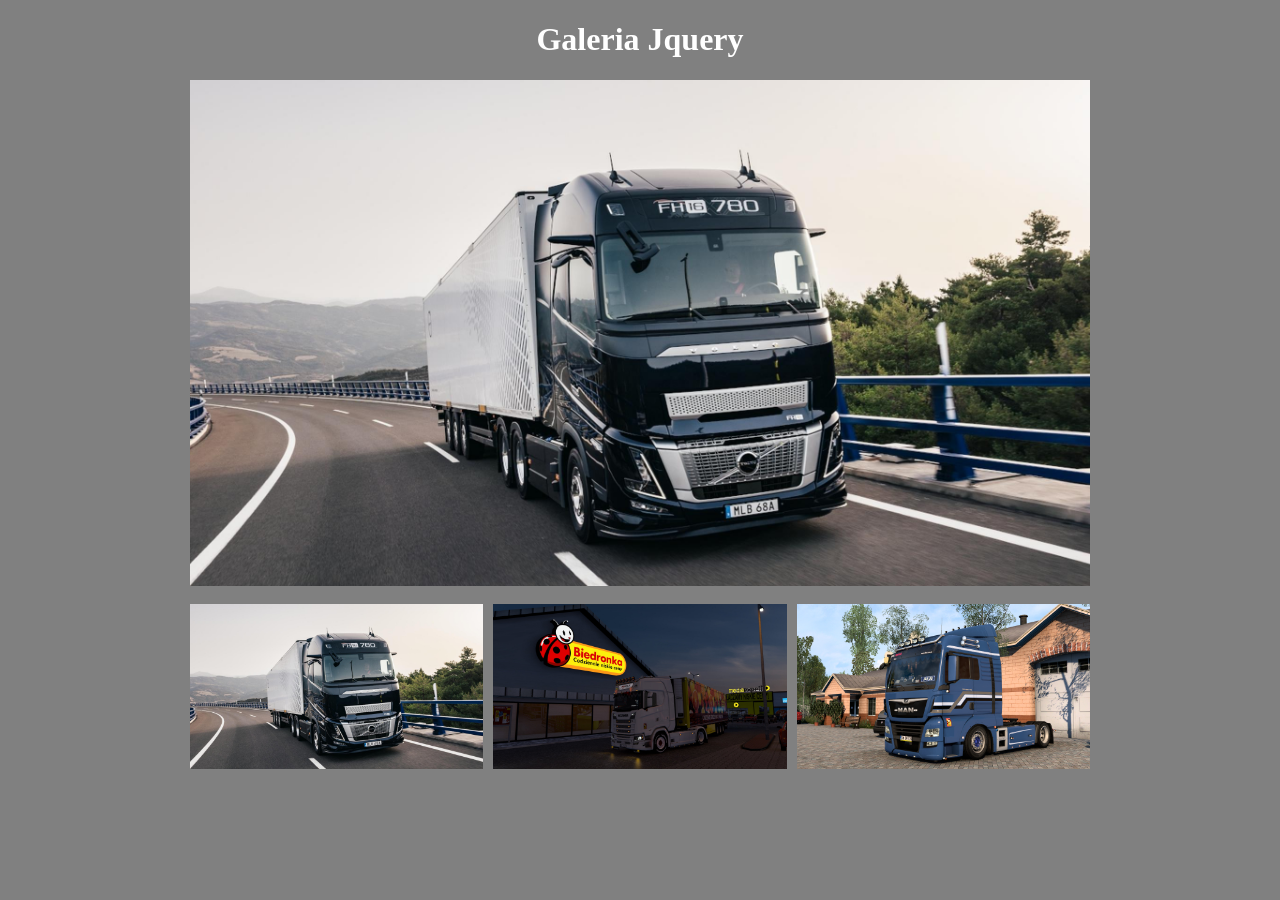
<file: Lekcja 3 - JQuery/index.html>
<!DOCTYPE html>
<html lang="en">
<head>
	<meta charset="UTF-8">
	<title>Jquery Galeria</title>
	<script src="../cdn/jquery.js"></script>
	<link rel="stylesheet" href="style.css">
</head>
<body>
	<h1>Galeria Jquery</h1>
	<div id="galeria">
		<div id="glowny">
			<img src="../cdn/obrazy/volvo.jpg" alt="glowny">
		</div>
		<br>
		<div id="minatury">
			<img class="obraz" src="../cdn/obrazy/volvo.jpg" alt="volvo">
			<img class="obraz" src="../cdn/obrazy/scania1.jpg" alt="scania">
			<img class="obraz" src="../cdn/obrazy/man.jpg" alt="man">
		</div>
	</div>
	<script src="script.js"></script>
</body>
</html>
</file>
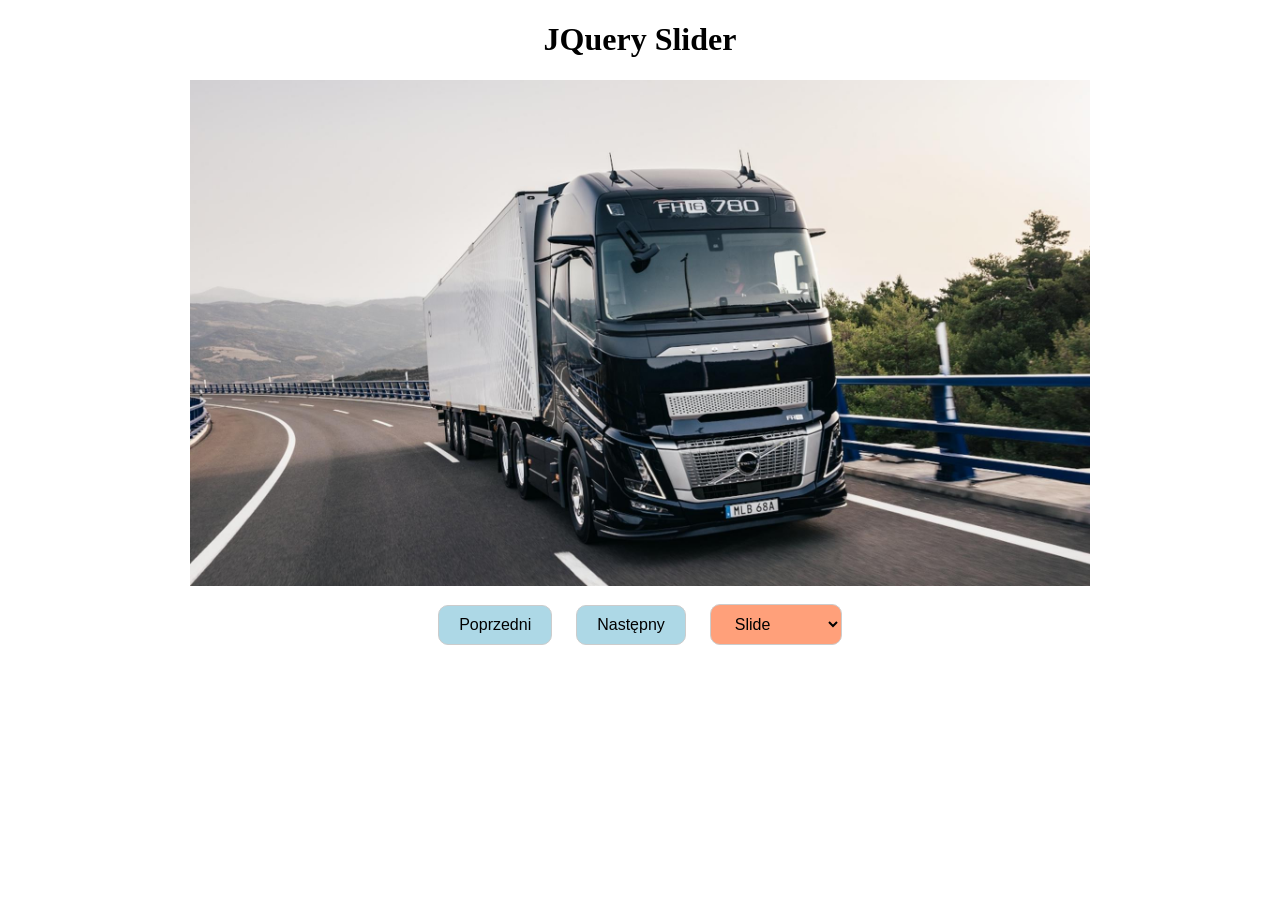
<file: Lekcja 4 - JQuery 2/index.html>
<!DOCTYPE html>
<html lang="en">
<head>
	<meta charset="UTF-8">
	<title>JQuery Slider</title>
	<script src="../cdn/jquery.js"></script>
	<link rel="stylesheet" href="style.css">
</head>
<body>
	<h1>JQuery Slider</h1>
	<div id="slider">
		<div id="glowny">
			<img src="../cdn/obrazy/volvo.jpg" alt="glowny">
		</div>
		<br>
		<div>
			<button id="poprzedni">Poprzedni</button>
			<button id="nastepny">Następny</button>
			<select id="typ">
				<option value="1" selected>Slide</option>
				<option value="2">Zanikanie</option>
			</select>
		</div>
		<br>
	</div>
	<script src="script.js"></script>
</body>
</html>
</file>
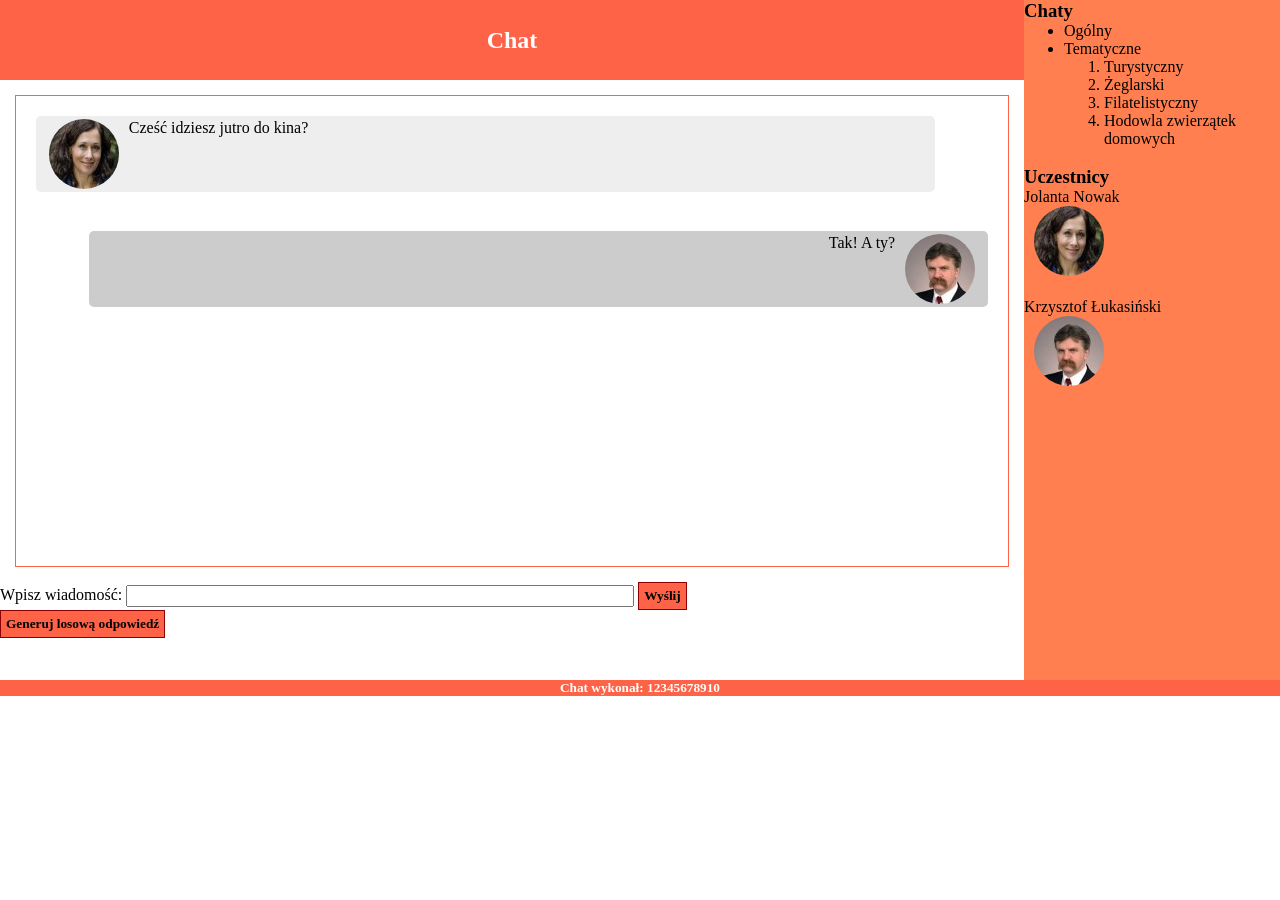
<file: Egzaminy/1 - Chat/chat.html>
<!DOCTYPE html>
<html lang="pl">
<head>
    <meta charset="UTF-8">
    <title>Chat</title>
    <link rel="stylesheet" href="styl.css">
</head>
<body>
    <header>
        <h2>Chat</h2>
    </header>
    <aside>
        <h3>Chaty</h3>
        <ul>
            <li>Ogólny</li>
            <li>Tematyczne
                <ol>
                    <li>Turystyczny</li>
                    <li>Żeglarski</li>
                    <li>Filatelistyczny</li>
                    <li>Hodowla zwierzątek domowych</li>
                </ol>
            </li>
        </ul>
        <br>
        <h3>Uczestnicy</h3>
        <p>Jolanta Nowak</p>
        <img src="Jolka.jpg" alt="Jolanta Nowak">
        <br><br>
        <p>Krzysztof Łukasiński</p>
        <img src="Krzysiek.jpg" alt="Krzysztof Łukasiński">
    </aside>
    <main>
        <div id="chat">
            <div class="jolanta">
                <img src="Jolka.jpg" alt="Jolanta">
                <p>Cześć idziesz jutro do kina?</p>
            </div>
            <div class="krzysiek">
                <img src="Krzysiek.jpg" alt="Krzysiek">
                <p>Tak! A ty?</p>
            </div>
        </div>
        <form>
            <label for="wiadomosc">Wpisz wiadomość: </label>
            <input type="text" name="wiadomosc" id="wiadomosc">
            <input type="button" value="Wyślij" onclick="wyslij()">
            <br>
            <input type="button" value="Generuj losową odpowiedź" onclick="generujWiadomosc()">
        </form>
    </main>
    <footer>
        <h5>Chat wykonał: 12345678910</h5>
    </footer>
    <script src="script.js"></script>
</body>
</html>
</file>
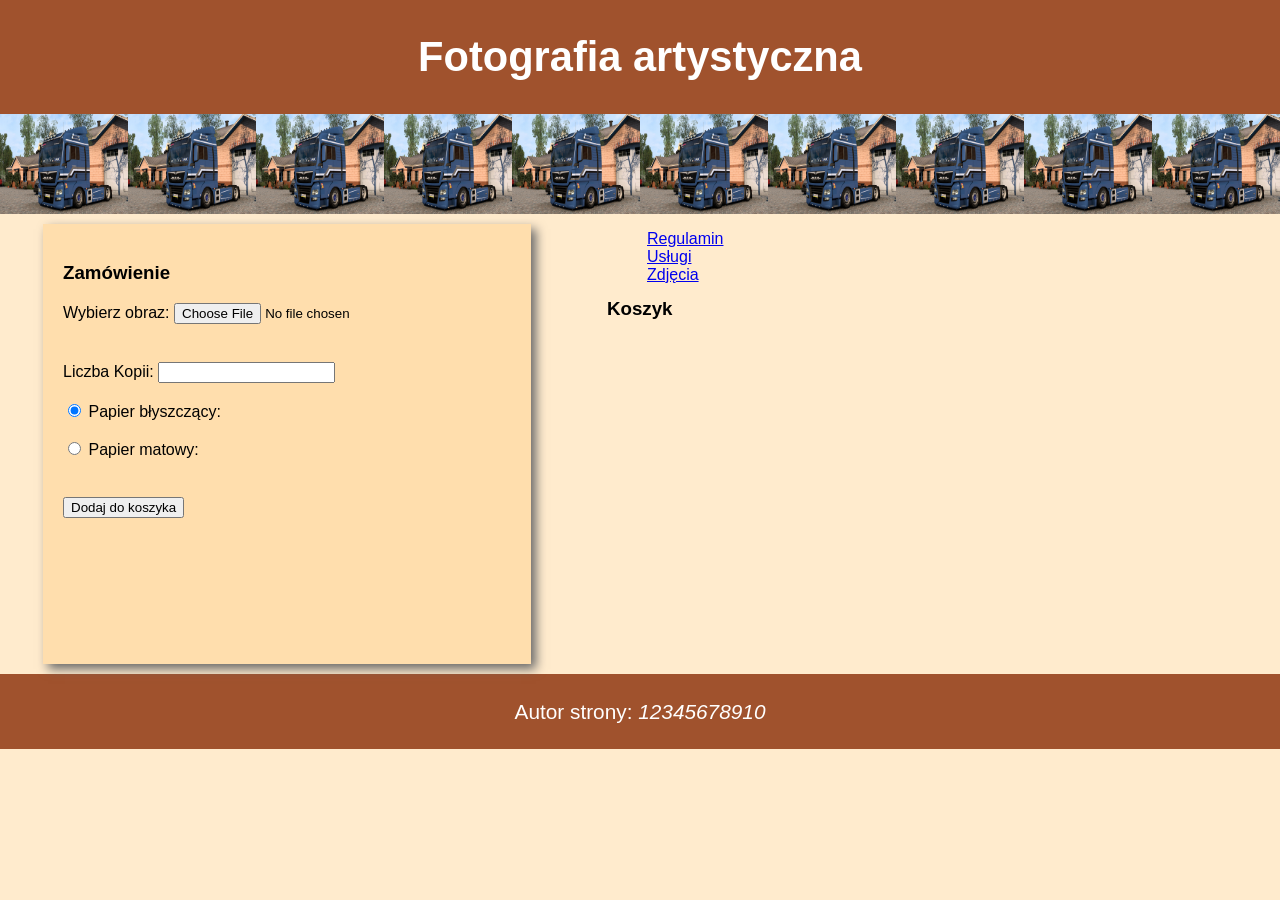
<file: Egzaminy/Czerwiec 2025 - Fotografia/zamowienie.html>
<!DOCTYPE html>
<html lang="pl">
<head>
    <meta charset="UTF-8">
    <title>Fotografia</title>
    <link rel="stylesheet" href="style.css">
</head>
<body>
    <header>
        <h1>Fotografia artystyczna</h1>
    </header>
    <div class="obrazki">
        <img src="obrazki/1.jpg" alt="obrazy do sprzedarzy" title="1.jpg">
        <img src="obrazki/2.jpg" alt="obrazy do sprzedarzy" title="2.jpg">
        <img src="obrazki/3.jpg" alt="obrazy do sprzedarzy" title="3.jpg">
        <img src="obrazki/4.jpg" alt="obrazy do sprzedarzy" title="4.jpg">
        <img src="obrazki/5.jpg" alt="obrazy do sprzedarzy" title="5.jpg">
        <img src="obrazki/6.jpg" alt="obrazy do sprzedarzy" title="6.jpg">
        <img src="obrazki/7.jpg" alt="obrazy do sprzedarzy" title="7.jpg">
        <img src="obrazki/8.jpg" alt="obrazy do sprzedarzy" title="8.jpg">
        <img src="obrazki/9.jpg" alt="obrazy do sprzedarzy" title="9.jpg">
        <img src="obrazki/10.jpg" alt="obrazy do sprzedarzy" title="10.jpg">
    </div>
    <main>
        <div class="lewy">
            <h3>Zamówienie</h3>
            <label for="obraz">Wybierz obraz: </label>
            <input type="file" id="obraz" name="obraz" accept="image/jpeg"><br><br>
            <label for="kopie">Liczba Kopii:</label>
            <input type="number" name="kopie" id="kopie"><br><br>
            <input type="radio" name="papier" id="papier" checked>
            <label for="papier">Papier błyszczący: </label><br><br>
            <input type="radio" name="papier" id="papier">
            <label for="papier">Papier matowy: </label><br><br>
            <input type="button" value="Dodaj do koszyka">
        </div>
        <div class="prawy">
            <div class="nawigacyjny">
                <ul>
                    <li><a href="regulamin.html">Regulamin</a></li>
                    <li><a href="uslugi.html">Usługi</a></li>
                    <li><a href="https://pixabay.com">Zdjęcia</a></li>
                </ul>
            </div>
            <div class="sekcja-prawa">
                <h3>Koszyk</h3>
                <div id="skrypt">

                </div>
            </div>
        </div>
    </main>
    <footer class="stopka">
        <p>Autor strony: <em>12345678910</em></p>
    </footer>
</body>
</html>
</file>
<file: Lekcja 3 - JQuery/style.css>
h1
{
    display: flex;
    justify-content: center;
    color: white;
}

body
{
    background-color: gray;
}

#galeria {
    display: flex;
    flex-direction: column;
    align-items: center;
    justify-content: center;
    width: 100%;
    max-width: 900px;
    margin: 0 auto;
}

#glowny {
    width: 100%;
    display: flex;
}

#glowny img {
    width: 100%;
    height: auto;
    object-fit: cover;
}

#minatury {
    width: 100%;
    display: flex;
    gap: 10px;
}

#minatury .obraz {
    width: calc((100% - 20px) / 3);
    height: auto;
    object-fit: cover;
    cursor: pointer;
}
</file>
<file: Lekcja 4 - JQuery 2/style.css>
h1
{
    display: flex;
    justify-content: center;
    color: black;
}


#slider {
    display: flex;
    flex-direction: column;
    align-items: center;
    justify-content: center;
    width: 100%;
    max-width: 900px;
    margin: 0 auto;
}

#glowny {
    width: 100%;
    display: flex;
    overflow: hidden;
    position: relative;
}

#glowny img {
    width: 100%;
    height: auto;
    object-fit: cover;
    position: relative;
    left: 0;
}

button, select {
    padding: 10px 20px;
    margin: 0 10px;
    font-size: 16px;
    cursor: pointer;
    background-color: lightblue;
    border: 1px solid #ccc;
    border-radius: 10px;
}

select
{
    cursor: pointer;
    background-color: lightsalmon;
}
</file>
<file: Egzaminy/1 - Chat/styl.css>
*
{
    font-family: garamond, serif;
    margin: 0;
}

header
{
    background-color: tomato;
    color: white;
    width: 80%;
    height: 80px;
    align-items: center;
    justify-content: center;
    text-align: center;
    display: flex;
    float: left;
}

main
{
    width: 80%;
    height: 600px;
    float: left;
}

aside
{
    background-color: coral;
    width: 20%;
    height: 680px;
    float: right;
}

footer
{
    clear: both;
    display: flex;
    align-items: center;
    justify-content: center;
    text-align: center;
    width: 100%;
    background-color: tomato;
    color: white;
}

img
{
    border-radius: 50%;
    padding-left: 10px;
    padding-right: 10px;
}

input[type="text"]
{
    width: 500px;
}

input[type="button"]
{
    background-color: tomato;
    border: 1px solid darkred;
    padding: 5px;
    font-weight: bold;
}

#chat
{
    border: 1px solid tomato;
    margin: 15px;
    height: 470px;
    overflow: scroll;
}

.krzysiek, .jolanta
{
    border-radius: 5px;
    width: 90%;
    height: 70px;
    margin: 2%;
    padding: 3px;
}

.jolanta img
{
    float: left;
}

.krzysiek
{
    background-color: #CCC;
    float: right;
    text-align: right;
}

.krzysiek img
{
    float: right;
}

.jolanta
{
    background-color: #EEE;
    float: left;
}
</file>
<file: Egzaminy/Czerwiec 2025 - Fotografia/style.css>
body
{
    font-family: "Century Gothic", Arial;
    margin: 0;
    padding: 0;
}

body
{
    background-color: BlanchedAlmond;
}

header, footer
{
    background-color: Sienna;
    color: white;
    padding: 5px;
    text-align: center;
    font-size: 130%;
}

.lewy
{
    background-color: NavajoWhite;
    margin: 10px;
    padding: 20px;
    width: 35%;
    height: 400px;
    box-shadow: 5px 5px 10px DimGray;
}

.nawigacyjny
{
    width: 50%;
    height: 50px;
}

.prawy
{
    width: 50%;
    height: 420px;
    overflow: auto;
}

input[type="number"], input[type="button"]
{
    margin-top: 20px;
}

.obrazki
{
    width: 100%;
    height: 100px;
    display: flex;
}

ul
{
    display: block;
}

li
{
    list-style-type: none;
}

img
{
    width: 10%;
    display: flex;
    float: left;
}

a:hover
{
    color: #4C1900;
}

main
{
    display: flex;
    justify-content: space-around;
}
</file>
